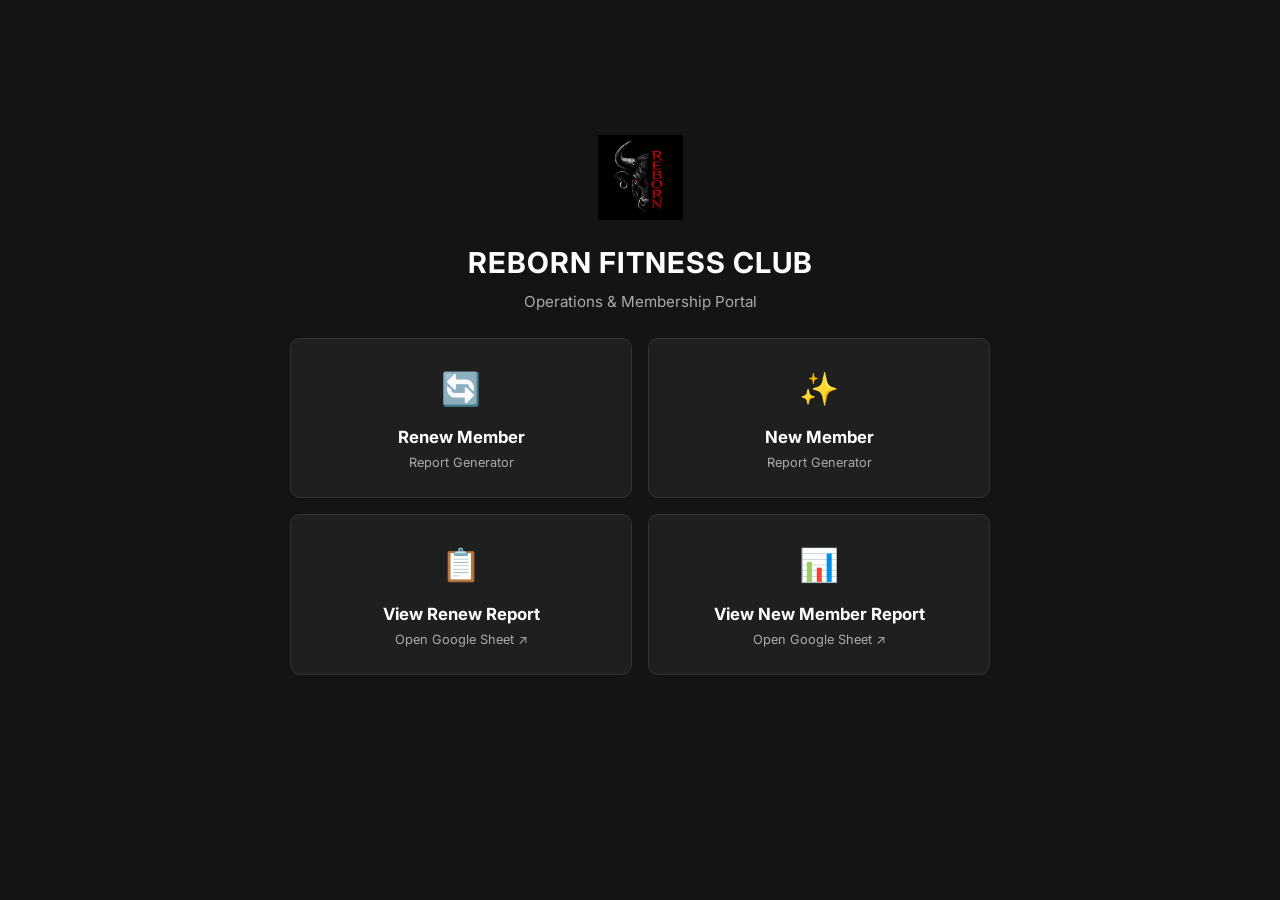
<file: frontend/index.html>
<!DOCTYPE html>
<html lang="en">
<head>
  <meta charset="UTF-8">
  <meta name="viewport" content="width=device-width, initial-scale=1.0">
  <title>Reborn Fitness Club - Operations Hub</title>
  <link rel="stylesheet" href="css/style.css">
  <link href="https://fonts.googleapis.com/css2?family=Inter:wght@400;500;600;700&display=swap" rel="stylesheet">
</head>
<body class="home-body">
  <div class="home-wrapper">
    <div class="header">
      <img src="assets/logo.png" alt="Reborn Fitness Club Logo" class="logo" style="max-height: 85px;">
      <h1 class="title">REBORN FITNESS CLUB</h1>
      <p class="subtitle">Operations & Membership Portal</p>
    </div>

    <div class="menu-grid">
      <!-- 1. Renew Member Generator -->
      <a href="renew-generator.html" class="menu-card">
        <span class="card-icon">🔄</span>
        <div class="card-text">
          <h3>Renew Member</h3>
          <p>Report Generator</p>
        </div>
      </a>

      <!-- 2. New Member Generator -->
      <a href="new-generator.html" class="menu-card">
        <span class="card-icon">✨</span>
        <div class="card-text">
          <h3>New Member</h3>
          <p>Report Generator</p>
        </div>
      </a>

      <!-- 3. View Renew Sheet -->
      <a href="https://docs.google.com/spreadsheets/d/18N5sUidC148EUs3V3q64TInZDBxF0Pt3JbyJL6O5G3A/edit?usp=sharing" target="_blank" rel="noopener noreferrer" class="menu-card">
        <span class="card-icon">📋</span>
        <div class="card-text">
          <h3>View Renew Report</h3>
          <p>Open Google Sheet ↗</p>
        </div>
      </a>

      <!-- 4. View New Member Sheet -->
      <a href="https://docs.google.com/spreadsheets/d/1Bxs0GPR1C8vC_RkyQnW_yb78ugLtBcK-QB5PxpF3ruU/edit?usp=sharing" target="_blank" rel="noopener noreferrer" class="menu-card">
        <span class="card-icon">📊</span>
        <div class="card-text">
          <h3>View New Member Report</h3>
          <p>Open Google Sheet ↗</p>
        </div>
      </a>
    </div>
  </div>
</body>
</html>
</file>
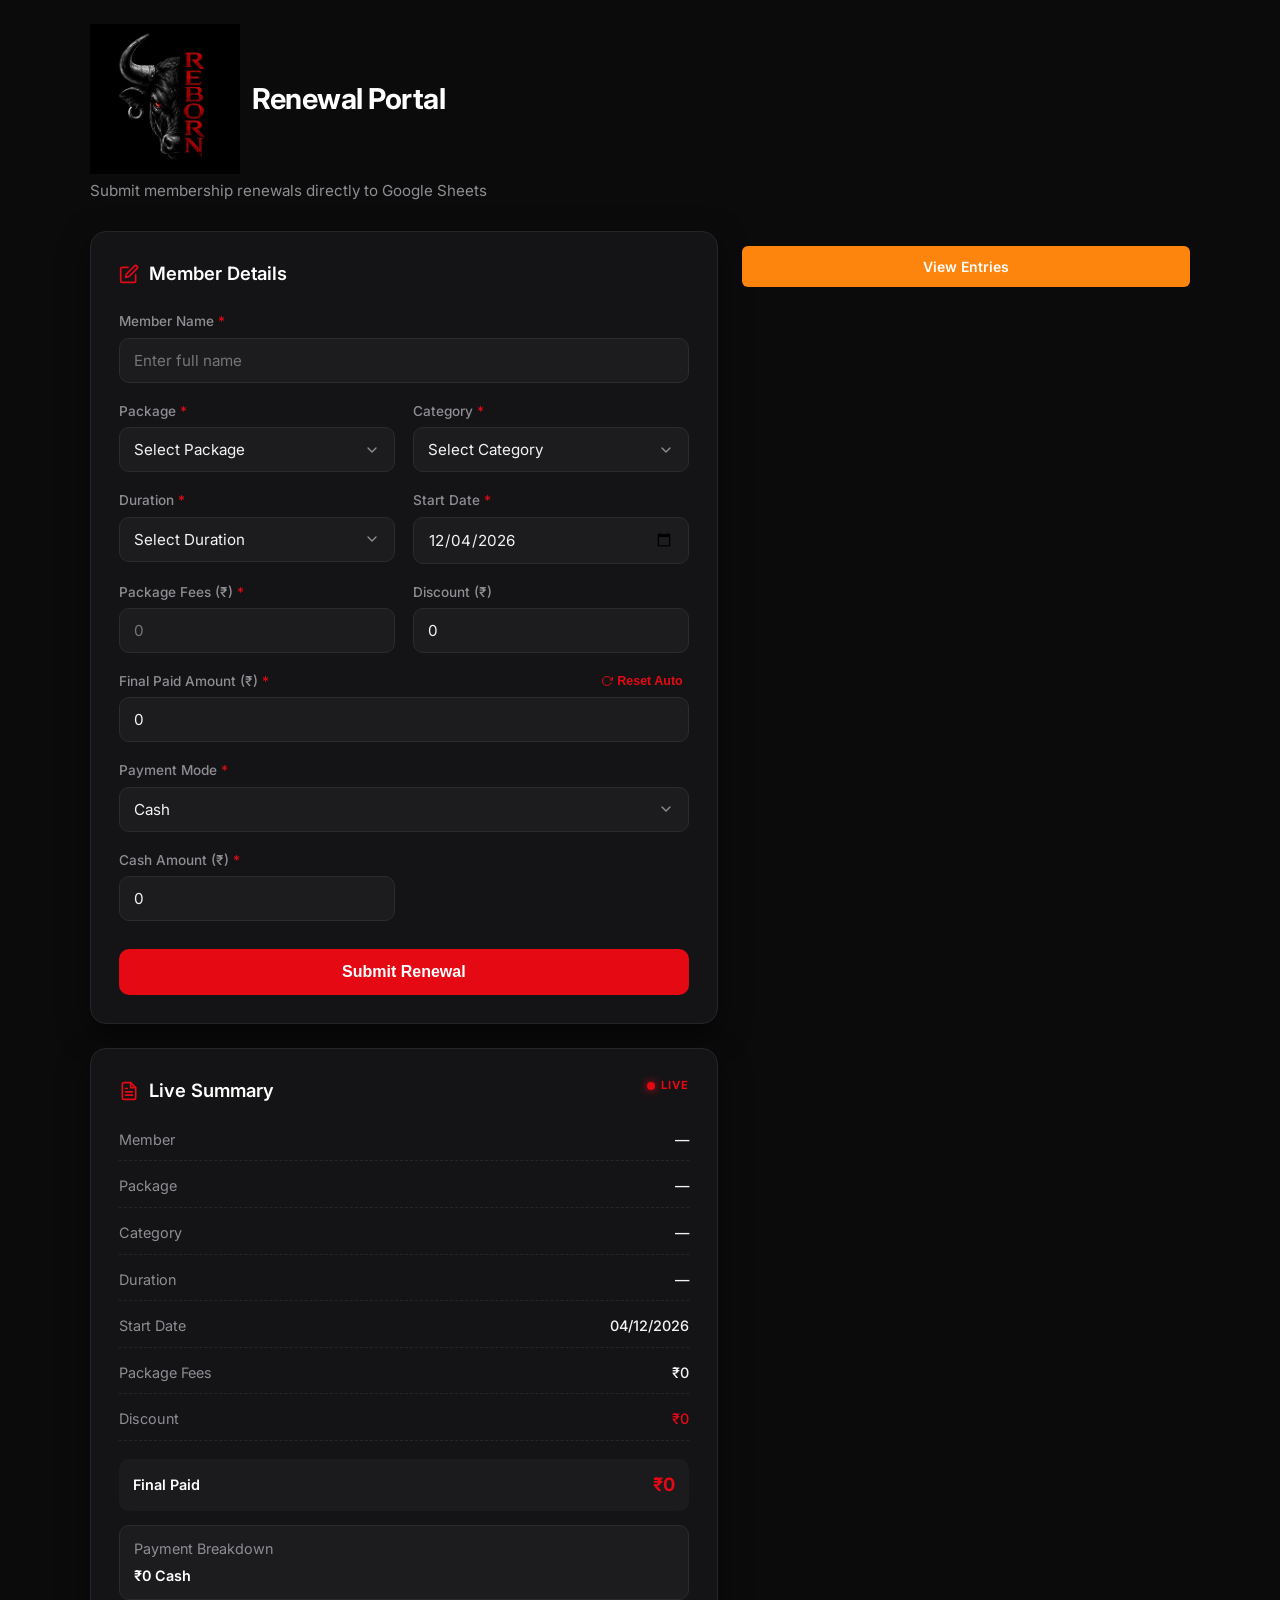
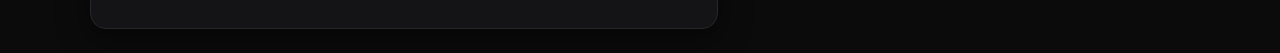
<file: OLDER STRUCTURE/frontend/index.html>
<!DOCTYPE html>
<html lang="en">
<head>
  <meta charset="UTF-8">
  <meta name="viewport" content="width=device-width, initial-scale=1.0">
  <title>Reborn Renewal Entry</title>
  <link rel="preconnect" href="https://fonts.googleapis.com">
  <link rel="preconnect" href="https://fonts.gstatic.com" crossorigin>
  <link href="https://fonts.googleapis.com/css2?family=Inter:wght@300;400;500;600;700&display=swap" rel="stylesheet">
  <link rel="stylesheet" href="css/style.css">
</head>
<body>

  <!-- Toast Container -->
  <div id="toast-container" class="toast-container"></div>

  <div class="app-container">

    <header class="app-header">
  <div class="brand">
    <img src="assets/logo.png" alt="Reborn Logo" class="brand-logo">
    <h1>Renewal Portal</h1>
  </div>
  <p class="subtitle">Submit membership renewals directly to Google Sheets</p>
</header>

    <main class="main-content">
      <!-- FORM SECTION -->
      <section class="card form-card">
        <h2 class="card-title">
          <svg width="20" height="20" viewBox="0 0 24 24" fill="none" stroke="currentColor" stroke-width="2" stroke-linecap="round" stroke-linejoin="round"><path d="M11 4H4a2 2 0 0 0-2 2v14a2 2 0 0 0 2 2h14a2 2 0 0 0 2-2v-7"></path><path d="M18.5 2.5a2.121 2.121 0 0 1 3 3L12 15l-4 1 1-4 9.5-9.5z"></path></svg>
          Member Details
        </h2>

        <form id="renewal-form" novalidate>
          <div class="form-grid">

            <!-- Member Name -->
            <div class="form-group full-width">
              <label for="memberName">Member Name <span class="required">*</span></label>
              <input type="text" id="memberName" name="memberName" placeholder="Enter full name" required>
            </div>

            <!-- Package -->
            <div class="form-group">
              <label for="package">Package <span class="required">*</span></label>
              <select id="package" name="package" required>
                <option value="">Select Package</option>
                <option value="Gym Only">Gym Only</option>
                <option value="Cardio + Gym">Cardio + Gym</option>
                <option value="Personal Training">Personal Training</option>
                <!-- <option value="Crossfit">Crossfit</option> -->
              </select>
            </div>

            <!-- Category -->
<div class="form-group">
  <label for="category">Category <span class="required">*</span></label>
  <select id="category" name="category" required>
    <option value="">Select Category</option>
    <option value="Male">Male</option>
    <option value="Women">Women</option>
    <option value="Children">Children</option>
  </select>
</div>

            <!-- Duration -->
            <div class="form-group">
              <label for="duration">Duration <span class="required">*</span></label>
              <select id="duration" name="duration" required>
                <option value="">Select Duration</option>
                <option value="1 Month">1 Month</option>
                <option value="3 Months">3 Months</option>
                <option value="6 Months">6 Months</option>
                <option value="1 Year">1 Year</option>
              </select>
            </div>

            <!-- Start Date -->
            <div class="form-group">
              <label for="startDate">Start Date <span class="required">*</span></label>
              <input type="date" id="startDate" name="startDate" required>
            </div>

            <!-- Package Fees -->
            <div class="form-group">
              <label for="packageFees">Package Fees (₹) <span class="required">*</span></label>
              <input type="number" id="packageFees" name="packageFees" min="0" placeholder="0" required>
            </div>

            <!-- Discount -->
            <div class="form-group">
              <label for="discount">Discount (₹)</label>
              <input type="number" id="discount" name="discount" min="0" value="0" placeholder="0">
            </div>

            <!-- Final Paid -->
            <div class="form-group full-width">
              <div class="label-with-action">
                <label for="finalPaid">Final Paid Amount (₹) <span class="required">*</span></label>
                <button type="button" id="btn-reset-auto" class="btn-text" title="Reset to auto-calculated value">
                  <svg width="12" height="12" viewBox="0 0 24 24" fill="none" stroke="currentColor" stroke-width="2"><path d="M23 4v6h-6"></path><path d="M20.49 15a9 9 0 1 1-2.12-9.36L23 10"></path></svg>
                  Reset Auto
                </button>
              </div>
              <input type="number" id="finalPaid" name="finalPaid" min="0" placeholder="0" required>
            </div>

            <!-- Payment Mode -->
            <div class="form-group full-width">
              <label for="paymentMode">Payment Mode <span class="required">*</span></label>
              <select id="paymentMode" name="paymentMode" required>
                <option value="Cash">Cash</option>
                <option value="Online">Online</option>
                <option value="Cash + Online">Cash + Online</option>
              </select>
            </div>

            <!-- Conditional Payment Fields -->
            <div id="cash-amount-group" class="form-group payment-split-field">
              <label for="cashAmount">Cash Amount (₹) <span class="required">*</span></label>
              <input type="number" id="cashAmount" name="cashAmount" min="0" placeholder="0">
            </div>

            <div id="online-amount-group" class="form-group payment-split-field">
              <label for="onlineAmount">Online Amount (₹) <span class="required">*</span></label>
              <input type="number" id="onlineAmount" name="onlineAmount" min="0" placeholder="0">
            </div>

          </div>

          <div class="form-actions">
            <button type="submit" id="submit-btn" class="btn btn-primary">
              <span class="btn-text-content">Submit Renewal</span>
              <span class="spinner hidden"></span>
            </button>
          </div>
          
        </form>
      </section>
      
      <a href="https://docs.google.com/spreadsheets/d/1sh3iXmKBPSLt5SxrJobX1SIxdhT1zrMnb7mTmAakW8E/edit?usp=sharing" 
   target="_blank" 
   rel="noopener noreferrer" 
   class="custom-btn">View Entries</a>

      <!-- LIVE SUMMARY CARD -->
      <section class="card summary-card">
        <div class="summary-header">
          <h2 class="card-title">
            <svg width="20" height="20" viewBox="0 0 24 24" fill="none" stroke="currentColor" stroke-width="2" stroke-linecap="round" stroke-linejoin="round"><path d="M14 2H6a2 2 0 0 0-2 2v16a2 2 0 0 0 2 2h12a2 2 0 0 0 2-2V8z"></path><polyline points="14 2 14 8 20 8"></polyline><line x1="16" y1="13" x2="8" y2="13"></line><line x1="16" y1="17" x2="8" y2="17"></line><polyline points="10 9 9 9 8 9"></polyline></svg>
            Live Summary
          </h2>
          <span class="live-indicator"><span class="pulse"></span> LIVE</span>
        </div>

        <div class="summary-list">
          <div class="summary-item">
            <span class="summary-label">Member</span>
            <span class="summary-value" id="sum-member-name">—</span>
          </div>

          <div class="summary-item">
            <span class="summary-label">Package</span>
            <span class="summary-value" id="sum-package">—</span>
          </div>

          <div class="summary-item">
            <span class="summary-label">Category</span>
            <span class="summary-value" id="sum-category">—</span>
          </div>

          <div class="summary-item">
            <span class="summary-label">Duration</span>
            <span class="summary-value" id="sum-duration">—</span>
          </div>

          <div class="summary-item">
            <span class="summary-label">Start Date</span>
            <span class="summary-value" id="sum-start-date">—</span>
          </div>

          <div class="summary-item">
            <span class="summary-label">Package Fees</span>
            <span class="summary-value" id="sum-fees">₹0</span>
          </div>

          <div class="summary-item">
            <span class="summary-label">Discount</span>
            <span class="summary-value text-accent" id="sum-discount">₹0</span>
          </div>

          <div class="summary-item highlight">
            <span class="summary-label">Final Paid</span>
            <span class="summary-value" id="sum-final-paid">₹0</span>
          </div>

          <div class="summary-item payment-summary-box">
            <span class="summary-label">Payment Breakdown</span>
            <span class="summary-value" id="sum-payment-summary">—</span>
          </div>
        </div>
      </section>
    </main>
  </div>

  <script src="js/script.js"></script>
</body>
</html>
</file>
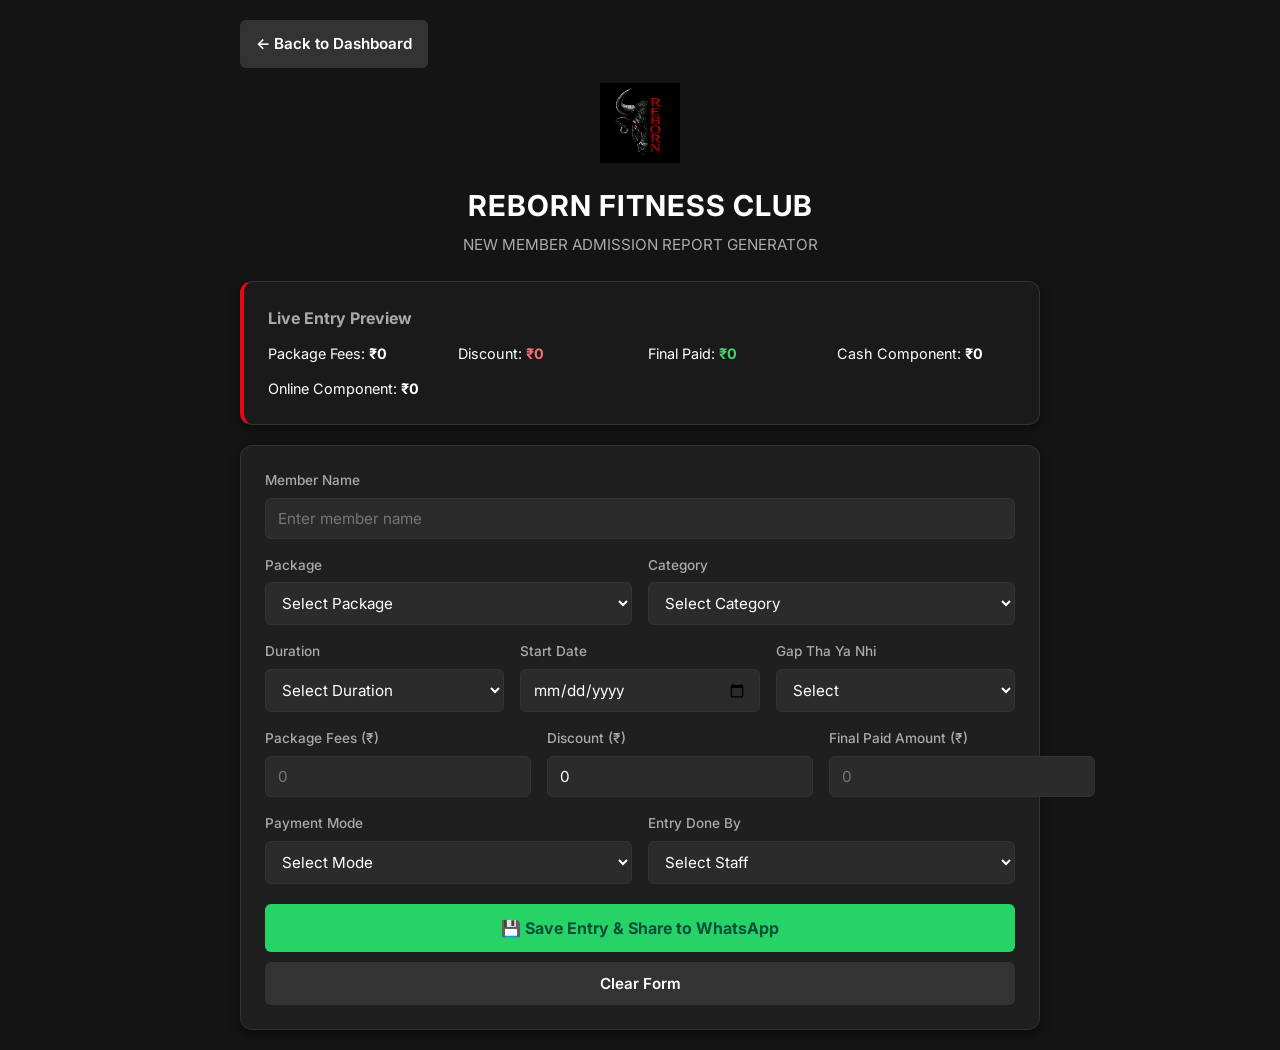
<file: frontend/new-generator.html>
<!DOCTYPE html>
<html lang="en">
<head>
  <meta charset="UTF-8">
  <meta name="viewport" content="width=device-width, initial-scale=1.0">
  <title>Reborn Fitness Club - New Member Generator</title>
  <link rel="stylesheet" href="css/style.css">
  <link href="https://fonts.googleapis.com/css2?family=Inter:wght@400;500;600;700&display=swap" rel="stylesheet">
</head>
<body>
  <div class="container">
    <div style="margin-bottom: 15px;">
      <a href="index.html" class="btn btn-secondary" style="text-decoration: none;">← Back to Dashboard</a>
    </div>

    <div class="header">
      <img src="assets/logo.png" alt="Reborn Logo" class="logo" id="logo">
      <h1 class="title">REBORN FITNESS CLUB</h1>
      <p class="subtitle">NEW MEMBER ADMISSION REPORT GENERATOR</p>
    </div>

    <!-- Live Dynamic Calculation Summary -->
    <div class="card" style="margin-bottom: 20px; background: #1a1a1a; border-left: 4px solid var(--primary-color);">
      <h3 style="font-size: 1rem; margin-bottom: 10px; color: var(--text-secondary);">Live Entry Preview</h3>
      <div style="display: grid; grid-template-columns: repeat(auto-fit, minmax(140px, 1fr)); gap: 12px; font-size: 0.9rem;">
        <div>Package Fees: <strong id="sumPackageFees" style="color: #fff;">₹0</strong></div>
        <div>Discount: <strong id="sumDiscount" style="color: #f87171;">₹0</strong></div>
        <div>Final Paid: <strong id="sumFinalAmount" style="color: var(--success-color);">₹0</strong></div>
        <div>Cash Component: <strong id="sumCash">₹0</strong></div>
        <div>Online Component: <strong id="sumOnline">₹0</strong></div>
      </div>
    </div>

    <div class="card">
      <form id="newMemberForm">
        <!-- Row 1: Sr No & Member Name -->
        <div class="form-row">
          <div class="form-group">
            <label for="name">Member Name</label>
            <input type="text" id="name" required placeholder="Enter member name">
          </div>
        </div>

        <!-- Row 2: Package & Category -->
        <div class="form-row">
          <div class="form-group">
            <label for="package">Package</label>
            <select id="package" required>
              <option value="" disabled selected>Select Package</option>
              <option value="Gym only">Gym only</option>
              <option value="Cardio + Gym">Cardio + Gym</option>
            </select>
          </div>
          <div class="form-group">
            <label for="category">Category</label>
            <select id="category" required>
              <option value="" disabled selected>Select Category</option>
              <option value="Gents">Gents</option>
              <option value="Women & Children">Women & Children</option>
            </select>
          </div>
        </div>

        <!-- Row 3: Duration, Start Date & Gap Tha Ya Nhi -->
        <div class="form-row">
          <div class="form-group">
            <label for="duration">Duration</label>
            <select id="duration" required>
              <option value="" disabled selected>Select Duration</option>
              <option value="1 month">1 month</option>
              <option value="3 months">3 months</option>
              <option value="6 months">6 months</option>
              <option value="1 year">1 year</option>
            </select>
          </div>
          <div class="form-group">
            <label for="startDate">Start Date</label>
            <input type="date" id="startDate" required>
          </div>
          <div class="form-group">
            <label for="gapStatus">Gap Tha Ya Nhi</label>
            <select id="gapStatus" required>
              <option value="" disabled selected>Select</option>
              <option value="Ha">Ha</option>
              <option value="Nhi">Nhi</option>
            </select>
          </div>
        </div>

        <!-- Row 4: Package Fees, Discount, Final Paid Amount -->
        <div class="form-row">
          <div class="form-group">
            <label for="packageFees">Package Fees (₹)</label>
            <input type="number" id="packageFees" required placeholder="0" min="0">
          </div>
          <div class="form-group">
            <label for="discount">Discount (₹)</label>
            <input type="number" id="discount" placeholder="0" min="0" value="0">
          </div>
          <div class="form-group">
            <label for="finalAmount">Final Paid Amount (₹)</label>
            <input type="number" id="finalAmount" required placeholder="0" min="0">
          </div>
        </div>

        <!-- Row 5: Payment Mode -->
        <div class="form-row">
          <div class="form-group">
            <label for="paymentMode">Payment Mode</label>
            <select id="paymentMode" required>
              <option value="" disabled selected>Select Mode</option>
              <option value="Cash">Cash</option>
              <option value="Online">Online</option>
              <option value="Cash + Online">Cash + Online</option>
            </select>
          </div>
          <div class="form-group">
            <label for="createdBy">Entry Done By</label>
            <select id="createdBy" required>
              <option value="" disabled selected>Select Staff</option>
              <option value="Shravan">Shravan</option>
              <option value="Gopi">Gopi</option>
              <option value="Ankit">Ankit</option>
              <option value="Rutvik">Rutvik</option>
            </select>
          </div>
        </div>

        <!-- Row 6: Split Section (Shows if Cash + Online) -->
        <div id="splitSection" style="display: none;">
          <div class="form-row">
            <div class="form-group">
              <label for="cashAmount">Cash Amount (₹)</label>
              <input type="number" id="cashAmount" placeholder="0" min="0">
            </div>
            <div class="form-group">
              <label for="onlineAmount">Online Amount (₹)</label>
              <input type="number" id="onlineAmount" placeholder="0" min="0">
            </div>
          </div>
        </div>

        <!-- Actions -->
        <div class="form-actions" style="display: flex; flex-direction: column; gap: 10px; margin-top: 20px;">
  <!-- Combined Save & WhatsApp Button -->
  <button type="submit" id="saveBtn" class="btn btn-whatsapp" style="width: 100%; font-size: 1rem; padding: 14px;">
    💾 Save Entry & Share to WhatsApp
  </button>

  <button type="button" id="resetBtn" class="btn btn-secondary" style="width: 100%;">
    Clear Form
  </button>
</div>
      </form>
    </div>
  </div>

  <script src="js/new-member.js"></script>
</body>
</html>
</file>
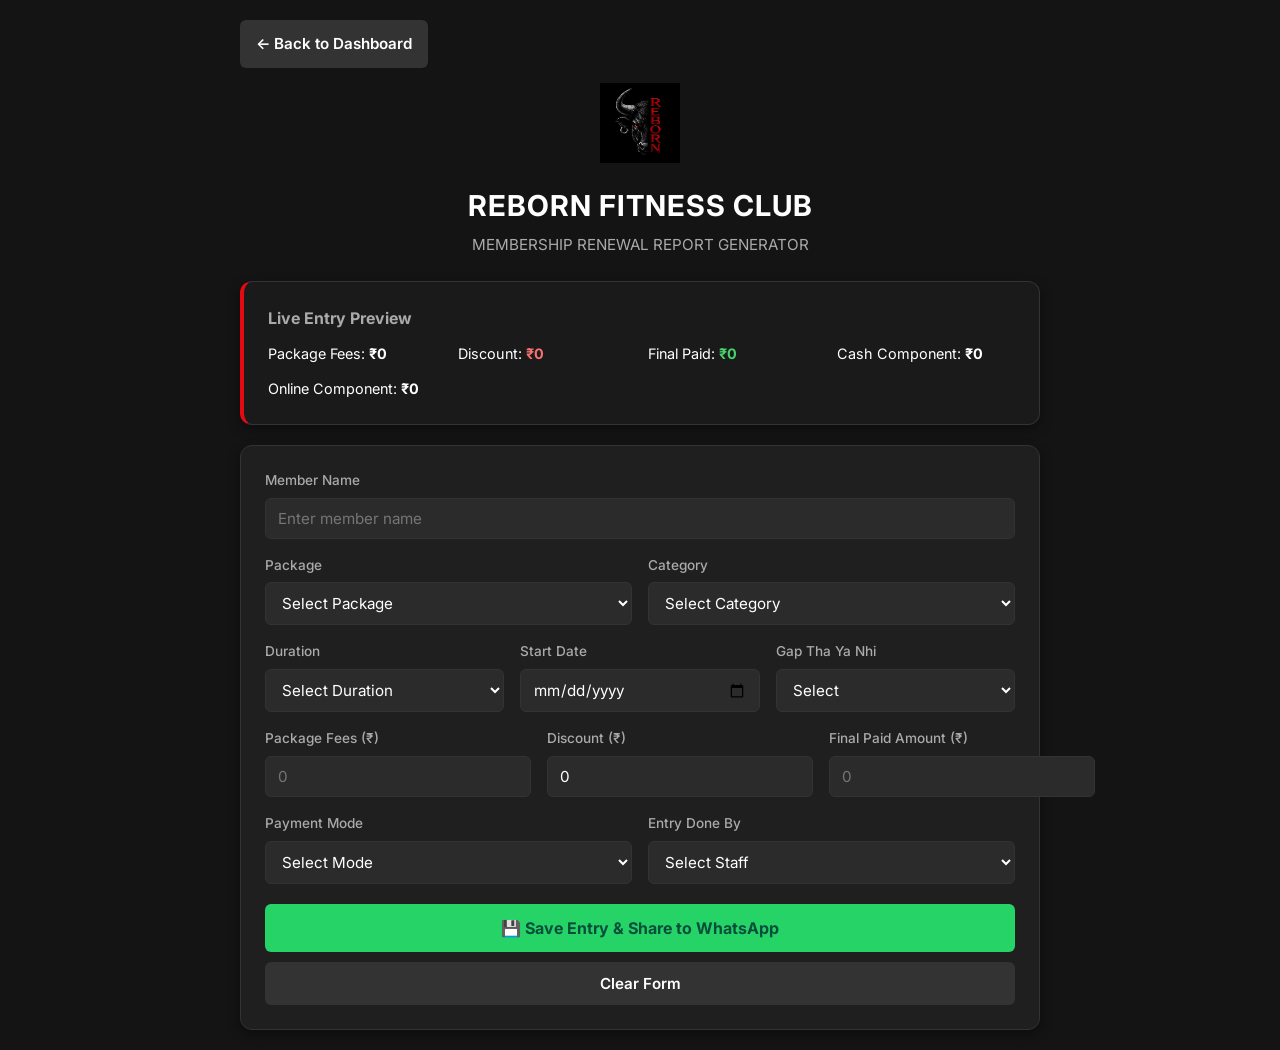
<file: frontend/renew-generator.html>
<!DOCTYPE html>
<html lang="en">
<head>
  <meta charset="UTF-8">
  <meta name="viewport" content="width=device-width, initial-scale=1.0">
  <title>Reborn Fitness Club - Renew Member Generator</title>
  <link rel="stylesheet" href="css/style.css">
  <link href="https://fonts.googleapis.com/css2?family=Inter:wght@400;500;600;700&display=swap" rel="stylesheet">
</head>
<body>
  <div class="container">
    <div style="margin-bottom: 15px;">
      <a href="index.html" class="btn btn-secondary" style="text-decoration: none;">← Back to Dashboard</a>
    </div>

    <div class="header">
      <img src="assets/logo.png" alt="Reborn Logo" class="logo" id="logo">
      <h1 class="title">REBORN FITNESS CLUB</h1>
      <p class="subtitle">MEMBERSHIP RENEWAL REPORT GENERATOR</p>
    </div>

    <!-- Live Dynamic Calculation Summary -->
    <div class="card" style="margin-bottom: 20px; background: #1a1a1a; border-left: 4px solid var(--primary-color);">
      <h3 style="font-size: 1rem; margin-bottom: 10px; color: var(--text-secondary);">Live Entry Preview</h3>
      <div style="display: grid; grid-template-columns: repeat(auto-fit, minmax(140px, 1fr)); gap: 12px; font-size: 0.9rem;">
        <div>Package Fees: <strong id="sumPackageFees" style="color: #fff;">₹0</strong></div>
        <div>Discount: <strong id="sumDiscount" style="color: #f87171;">₹0</strong></div>
        <div>Final Paid: <strong id="sumFinalAmount" style="color: var(--success-color);">₹0</strong></div>
        <div>Cash Component: <strong id="sumCash">₹0</strong></div>
        <div>Online Component: <strong id="sumOnline">₹0</strong></div>
      </div>
    </div>

    <div class="card">
      <form id="renewForm">
        <!-- Row 1: Sr No & Member Name -->
        <div class="form-row">
          <div class="form-group">
            <label for="name">Member Name</label>
            <input type="text" id="name" required placeholder="Enter member name">
          </div>
        </div>

        <!-- Row 2: Package & Category -->
        <div class="form-row">
          <div class="form-group">
            <label for="package">Package</label>
            <select id="package" required>
              <option value="" disabled selected>Select Package</option>
              <option value="Gym only">Gym only</option>
              <option value="Cardio + Gym">Cardio + Gym</option>
            </select>
          </div>
          <div class="form-group">
            <label for="category">Category</label>
            <select id="category" required>
              <option value="" disabled selected>Select Category</option>
              <option value="Gents">Gents</option>
              <option value="Women & Children">Women & Children</option>
            </select>
          </div>
        </div>

        <!-- Row 3: Duration, Start Date & Gap Tha Ya Nhi -->
        <div class="form-row">
          <div class="form-group">
            <label for="duration">Duration</label>
            <select id="duration" required>
              <option value="" disabled selected>Select Duration</option>
              <option value="1 month">1 month</option>
              <option value="3 months">3 months</option>
              <option value="6 months">6 months</option>
              <option value="1 year">1 year</option>
            </select>
          </div>
          <div class="form-group">
            <label for="startDate">Start Date</label>
            <input type="date" id="startDate" required>
          </div>
          <div class="form-group">
            <label for="gapStatus">Gap Tha Ya Nhi</label>
            <select id="gapStatus" required>
              <option value="" disabled selected>Select</option>
              <option value="Ha">Ha</option>
              <option value="Nhi">Nhi</option>
            </select>
          </div>
        </div>

        <!-- Row 4: Package Fees, Discount, Final Paid Amount -->
        <div class="form-row">
          <div class="form-group">
            <label for="packageFees">Package Fees (₹)</label>
            <input type="number" id="packageFees" required placeholder="0" min="0">
          </div>
          <div class="form-group">
            <label for="discount">Discount (₹)</label>
            <input type="number" id="discount" placeholder="0" min="0" value="0">
          </div>
          <div class="form-group">
            <label for="finalAmount">Final Paid Amount (₹)</label>
            <input type="number" id="finalAmount" required placeholder="0" min="0">
          </div>
        </div>

        <!-- Row 5: Payment Mode -->
        <div class="form-row">
          <div class="form-group">
            <label for="paymentMode">Payment Mode</label>
            <select id="paymentMode" required>
              <option value="" disabled selected>Select Mode</option>
              <option value="Cash">Cash</option>
              <option value="Online">Online</option>
              <option value="Cash + Online">Cash + Online</option>
            </select>
          </div>
          <div class="form-group">
            <label for="createdBy">Entry Done By</label>
            <select id="createdBy" required>
              <option value="" disabled selected>Select Staff</option>
              <option value="Shravan">Shravan</option>
              <option value="Gopi">Gopi</option>
              <option value="Ankit">Ankit</option>
              <option value="Rutvik">Rutvik</option>
            </select>
          </div>
        </div>

        <!-- Row 6: Split Section (Shows if Cash + Online) -->
        <div id="splitSection" style="display: none;">
          <div class="form-row">
            <div class="form-group">
              <label for="cashAmount">Cash Amount (₹)</label>
              <input type="number" id="cashAmount" placeholder="0" min="0">
            </div>
            <div class="form-group">
              <label for="onlineAmount">Online Amount (₹)</label>
              <input type="number" id="onlineAmount" placeholder="0" min="0">
            </div>
          </div>
        </div>

        <!-- Actions -->
        <div class="form-actions" style="display: flex; flex-direction: column; gap: 10px; margin-top: 20px;">
  <!-- Combined Save & WhatsApp Button -->
  <button type="submit" id="saveBtn" class="btn btn-whatsapp" style="width: 100%; font-size: 1rem; padding: 14px;">
    💾 Save Entry & Share to WhatsApp
  </button>

  <button type="button" id="resetBtn" class="btn btn-secondary" style="width: 100%;">
    Clear Form
  </button>
</div>
      </form>
    </div>
  </div>

  <script src="js/renew.js"></script>
</body>
</html>
</file>
<file: frontend/css/style.css>
:root {
  --primary-color: #e50914;
  --primary-hover: #b80710;
  --bg-color: #141414;
  --surface-color: #1f1f1f;
  --text-color: #ffffff;
  --text-secondary: #aaaaaa;
  --border-color: #333333;
  --success-color: #46d369;
  --whatsapp-color: #25d366;
  --whatsapp-hover: #1eb857;
}

* {
  box-sizing: border-box;
  margin: 0;
  padding: 0;
  font-family: 'Inter', -apple-system, BlinkMacSystemFont, sans-serif;
}

body {
  background-color: var(--bg-color);
  color: var(--text-color);
  line-height: 1.6;
  padding: 20px;
}

.container {
  max-width: 800px;
  margin: 0 auto;
}

/* Header Styles */
.header {
  text-align: center;
  margin-bottom: 24px;
}

.logo {
  max-height: 80px;
  margin-bottom: 12px;
}

.title {
  font-size: 1.8rem;
  font-weight: 700;
  letter-spacing: 1px;
}

.subtitle {
  color: var(--text-secondary);
  font-size: 0.95rem;
  margin-top: 4px;
}

/* Card & Form Styles */
.card {
  background-color: var(--surface-color);
  border-radius: 12px;
  padding: 24px;
  box-shadow: 0 4px 12px rgba(0, 0, 0, 0.4);
  border: 1px solid var(--border-color);
}

.form-row {
  display: flex;
  gap: 16px;
  margin-bottom: 16px;
}

.form-group {
  flex: 1;
  display: flex;
  flex-direction: column;
}

.form-group label {
  font-size: 0.85rem;
  color: var(--text-secondary);
  margin-bottom: 6px;
  font-weight: 500;
}

.form-group input,
.form-group select,
.form-group textarea {
  background-color: #2b2b2b;
  border: 1px solid var(--border-color);
  color: var(--text-color);
  padding: 10px 12px;
  border-radius: 6px;
  font-size: 0.95rem;
  outline: none;
  transition: border-color 0.2s;
}

.form-group input:focus,
.form-group select:focus,
.form-group textarea:focus {
  border-color: var(--primary-color);
}

.form-group input[readonly] {
  background-color: #1a1a1a;
  color: var(--text-secondary);
  cursor: not-allowed;
}

/* Button Component Styles */
.btn {
  padding: 12px 16px;
  border-radius: 6px;
  border: none;
  font-size: 0.95rem;
  font-weight: 600;
  cursor: pointer;
  transition: background-color 0.2s, transform 0.1s;
  display: inline-flex;
  justify-content: center;
  align-items: center;
  gap: 8px;
}

.btn:active {
  transform: scale(0.99);
}

.btn-primary {
  background-color: var(--primary-color);
  color: #ffffff;
}

.btn-primary:hover {
  background-color: var(--primary-hover);
}

.btn-primary:disabled {
  background-color: #555555;
  cursor: not-allowed;
}

.btn-secondary {
  background-color: #333333;
  color: #ffffff;
}

.btn-secondary:hover {
  background-color: #444444;
}

.btn-outline {
  background-color: transparent;
  border: 1px solid var(--border-color);
  color: var(--text-color);
}

.btn-outline:hover {
  background-color: #2b2b2b;
}

.btn-whatsapp {
  background-color: var(--whatsapp-color);
  color: #064e3b;
  font-weight: 700;
}

.btn-whatsapp:hover {
  background-color: var(--whatsapp-hover);
}

/* Home Menu Grid */
.home-body {
  display: flex;
  justify-content: center;
  align-items: center;
  min-height: 90vh;
}

.home-wrapper {
  width: 100%;
  max-width: 700px;
}

.menu-grid {
  display: grid;
  grid-template-columns: repeat(2, 1fr);
  gap: 16px;
  margin-top: 20px;
}

.menu-card {
  background-color: var(--surface-color);
  border: 1px solid var(--border-color);
  border-radius: 10px;
  padding: 24px 16px;
  text-decoration: none;
  color: var(--text-color);
  display: flex;
  flex-direction: column;
  align-items: center;
  text-align: center;
  gap: 10px;
  transition: transform 0.2s, border-color 0.2s;
}

.menu-card:hover {
  transform: translateY(-3px);
  border-color: var(--primary-color);
}

.card-icon {
  font-size: 2rem;
}

.card-text h3 {
  font-size: 1.05rem;
  margin-bottom: 2px;
}

.card-text p {
  font-size: 0.8rem;
  color: var(--text-secondary);
}

/* Responsive Rules */
@media (max-width: 600px) {
  .form-row {
    flex-direction: column;
    gap: 12px;
  }
  .menu-grid {
    grid-template-columns: 1fr;
  }
}
</file>
<file: OLDER STRUCTURE/frontend/css/style.css>
:root {
  --bg-color: #0b0b0c;
  --card-bg: #141416;
  --card-border: #26262a;
  --text-main: #f3f3f5;
  --text-muted: #8e8e93;
  --primary-red: #e50914;
  --primary-red-hover: #b80710;
  --primary-red-glow: rgba(229, 9, 20, 0.25);
  --input-bg: #1c1c1f;
  --input-border: #2c2c30;
  --input-focus: #e50914;
  --error-color: #ff453a;
  --success-color: #30d158;
  --radius-lg: 16px;
  --radius-md: 10px;
  --radius-sm: 6px;
  --transition: all 0.25s cubic-bezier(0.16, 1, 0.3, 1);
}

* {
  box-sizing: border-box;
  margin: 0;
  padding: 0;
}

body {
  font-family: 'Inter', -apple-system, BlinkMacSystemFont, sans-serif;
  background-color: var(--bg-color);
  color: var(--text-main);
  min-height: 100vh;
  display: flex;
  justify-content: center;
  align-items: center;
  padding: 24px 16px;
  line-height: 1.5;
}

.app-container {
  width: 100%;
  max-width: 1100px;
  margin: 0 auto;
}

/* Header */
.app-header {
  margin-bottom: 28px;
  text-align: left;
}

.brand {
  display: flex;
  align-items: center;
  gap: 12px;
  margin-bottom: 6px;
}

.brand-badge {
  background: var(--primary-red);
  color: #ffffff;
  font-weight: 800;
  font-size: 0.75rem;
  letter-spacing: 1.5px;
  padding: 4px 8px;
  border-radius: var(--radius-sm);
}

.app-header h1 {
  font-size: 1.8rem;
  font-weight: 700;
  color: #ffffff;
  letter-spacing: -0.5px;
}

.subtitle {
  color: var(--text-muted);
  font-size: 0.95rem;
}

/* Layout */
.main-content {
  display: grid;
  grid-template-columns: 1.4fr 1fr;
  gap: 24px;
  align-items: start;
}

@media (max-width: 900px) {
  .main-content {
    grid-template-columns: 1fr;
  }
}

/* Cards */
.card {
  background: var(--card-bg);
  border: 1px solid var(--card-border);
  border-radius: var(--radius-lg);
  padding: 28px;
  box-shadow: 0 10px 30px rgba(0, 0, 0, 0.5);
  transition: var(--transition);
}

.card-title {
  font-size: 1.15rem;
  font-weight: 600;
  margin-bottom: 24px;
  display: flex;
  align-items: center;
  gap: 10px;
  color: #ffffff;
}

.card-title svg {
  stroke: var(--primary-red);
}

/* Form Styles */
.form-grid {
  display: grid;
  grid-template-columns: repeat(2, 1fr);
  gap: 18px;
}

@media (max-width: 600px) {
  .form-grid {
    grid-template-columns: 1fr;
  }
}

.full-width {
  grid-column: 1 / -1;
}

.form-group {
  display: flex;
  flex-direction: column;
  gap: 6px;
}

.label-with-action {
  display: flex;
  justify-content: space-between;
  align-items: center;
}

label {
  font-size: 0.85rem;
  font-weight: 500;
  color: var(--text-muted);
}

.required {
  color: var(--primary-red);
}

input, select {
  width: 100%;
  background: var(--input-bg);
  border: 1px solid var(--input-border);
  border-radius: var(--radius-md);
  padding: 12px 14px;
  font-size: 0.95rem;
  color: var(--text-main);
  font-family: inherit;
  outline: none;
  transition: var(--transition);
}

input:focus, select:focus {
  border-color: var(--input-focus);
  box-shadow: 0 0 0 3px var(--primary-red-glow);
}

input.error-field, select.error-field {
  border-color: var(--error-color);
  background-color: rgba(255, 69, 58, 0.05);
}

/* Select element styling */
select {
  appearance: none;
  background-image: url("data:image/svg+xml;utf8,<svg xmlns='http://www.w3.org/2000/svg' width='16' height='16' viewBox='0 0 24 24' fill='none' stroke='%238e8e93' stroke-width='2' stroke-linecap='round' stroke-linejoin='round'><polyline points='6 9 12 15 18 9'></polyline></svg>");
  background-repeat: no-repeat;
  background-position: right 14px center;
  padding-right: 40px;
}

.btn-text {
  background: none;
  border: none;
  color: var(--primary-red);
  font-size: 0.78rem;
  font-weight: 600;
  cursor: pointer;
  display: flex;
  align-items: center;
  gap: 4px;
  padding: 2px 6px;
  border-radius: 4px;
  transition: var(--transition);
}

.btn-text:hover {
  background: rgba(229, 9, 20, 0.1);
}

.payment-split-field {
  transition: var(--transition);
}

.payment-split-field.hidden {
  display: none;
}

.form-actions {
  margin-top: 28px;
}

.btn {
  width: 100%;
  padding: 14px;
  border: none;
  border-radius: var(--radius-md);
  font-size: 1rem;
  font-weight: 600;
  cursor: pointer;
  transition: var(--transition);
  display: flex;
  justify-content: center;
  align-items: center;
  gap: 10px;
}

.btn-primary {
  background: var(--primary-red);
  color: #ffffff;
}

.btn-primary:hover {
  background: var(--primary-red-hover);
  box-shadow: 0 4px 15px var(--primary-red-glow);
}

.btn-primary:disabled {
  opacity: 0.6;
  cursor: not-allowed;
}

/* Spinner */
.spinner {
  width: 18px;
  height: 18px;
  border: 2px solid rgba(255, 255, 255, 0.3);
  border-radius: 50%;
  border-top-color: #ffffff;
  animation: spin 0.8s linear infinite;
}

.spinner.hidden {
  display: none;
}

@keyframes spin {
  to { transform: rotate(360deg); }
}

/* Summary Card */
.summary-header {
  display: flex;
  justify-content: space-between;
  align-items: flex-start;
}

.live-indicator {
  display: flex;
  align-items: center;
  gap: 6px;
  font-size: 0.7rem;
  font-weight: 700;
  color: var(--primary-red);
  letter-spacing: 1px;
}

.pulse {
  width: 8px;
  height: 8px;
  background-color: var(--primary-red);
  border-radius: 50%;
  box-shadow: 0 0 8px var(--primary-red);
  animation: pulse-animation 1.5s infinite;
}

@keyframes pulse-animation {
  0% { transform: scale(0.95); opacity: 0.8; }
  50% { transform: scale(1.2); opacity: 1; }
  100% { transform: scale(0.95); opacity: 0.8; }
}

.summary-list {
  display: flex;
  flex-direction: column;
  gap: 14px;
}

.summary-item {
  display: flex;
  justify-content: space-between;
  align-items: center;
  padding-bottom: 10px;
  border-bottom: 1px dashed var(--card-border);
  font-size: 0.9rem;
}

.summary-label {
  color: var(--text-muted);
}

.summary-value {
  font-weight: 500;
  color: var(--text-main);
  text-align: right;
}

.text-accent {
  color: var(--primary-red);
}

.summary-item.highlight {
  border-bottom: none;
  background: rgba(255, 255, 255, 0.03);
  padding: 12px 14px;
  border-radius: var(--radius-md);
  margin-top: 4px;
}

.summary-item.highlight .summary-label {
  color: #ffffff;
  font-weight: 600;
}

.summary-item.highlight .summary-value {
  font-size: 1.15rem;
  font-weight: 700;
  color: var(--primary-red);
}

.payment-summary-box {
  flex-direction: column;
  align-items: flex-start;
  gap: 6px;
  background: var(--input-bg);
  padding: 12px 14px;
  border-radius: var(--radius-md);
  border: 1px solid var(--input-border);
}

.payment-summary-box .summary-value {
  font-weight: 600;
  color: #ffffff;
  text-align: left;
}

/* Toast Notifications */
.toast-container {
  position: fixed;
  top: 20px;
  right: 20px;
  z-index: 1000;
  display: flex;
  flex-direction: column;
  gap: 10px;
  pointer-events: none;
}

.toast {
  pointer-events: auto;
  min-width: 280px;
  max-width: 360px;
  padding: 14px 18px;
  border-radius: var(--radius-md);
  background: var(--card-bg);
  color: #ffffff;
  border: 1px solid var(--card-border);
  box-shadow: 0 10px 25px rgba(0, 0, 0, 0.6);
  display: flex;
  align-items: center;
  gap: 12px;
  font-size: 0.9rem;
  animation: slideIn 0.3s cubic-bezier(0.16, 1, 0.3, 1) forwards;
}

.toast.toast-success {
  border-left: 4px solid var(--success-color);
}

.toast.toast-error {
  border-left: 4px solid var(--error-color);
}

.toast.toast-info {
  border-left: 4px solid var(--primary-red);
}

@keyframes slideIn {
  from {
    transform: translateX(100%);
    opacity: 0;
  }
  to {
    transform: translateX(0);
    opacity: 1;
  }
}

@keyframes slideOut {
  from {
    transform: translateX(0);
    opacity: 1;
  }
  to {
    transform: translateX(100%);
    opacity: 0;
  }
}

.brand-logo {
  height: 150px; /* Adjust height as needed */
  width: auto;
  object-fit: contain;
}

.custom-btn {
  display: inline-block;
  padding: 10px 20px;
  margin-top: 15px;
  font-size: 14px;
  font-weight: 600;
  color: #ffffff;
  background-color: #fd850d; /* Change color to match your theme */
  border: none;
  border-radius: 6px;
  text-decoration: none; /* Removes the underline */
  text-align: center;
  cursor: pointer;
  transition: background-color 0.2s ease-in-out, transform 0.1s ease;
}

/* Hover effect */
.custom-btn:hover {
  background-color: #0b5ed7;
  color: #ffffff;
}

/* Click effect */
.custom-btn:active {
  transform: scale(0.98);
}
</file>
